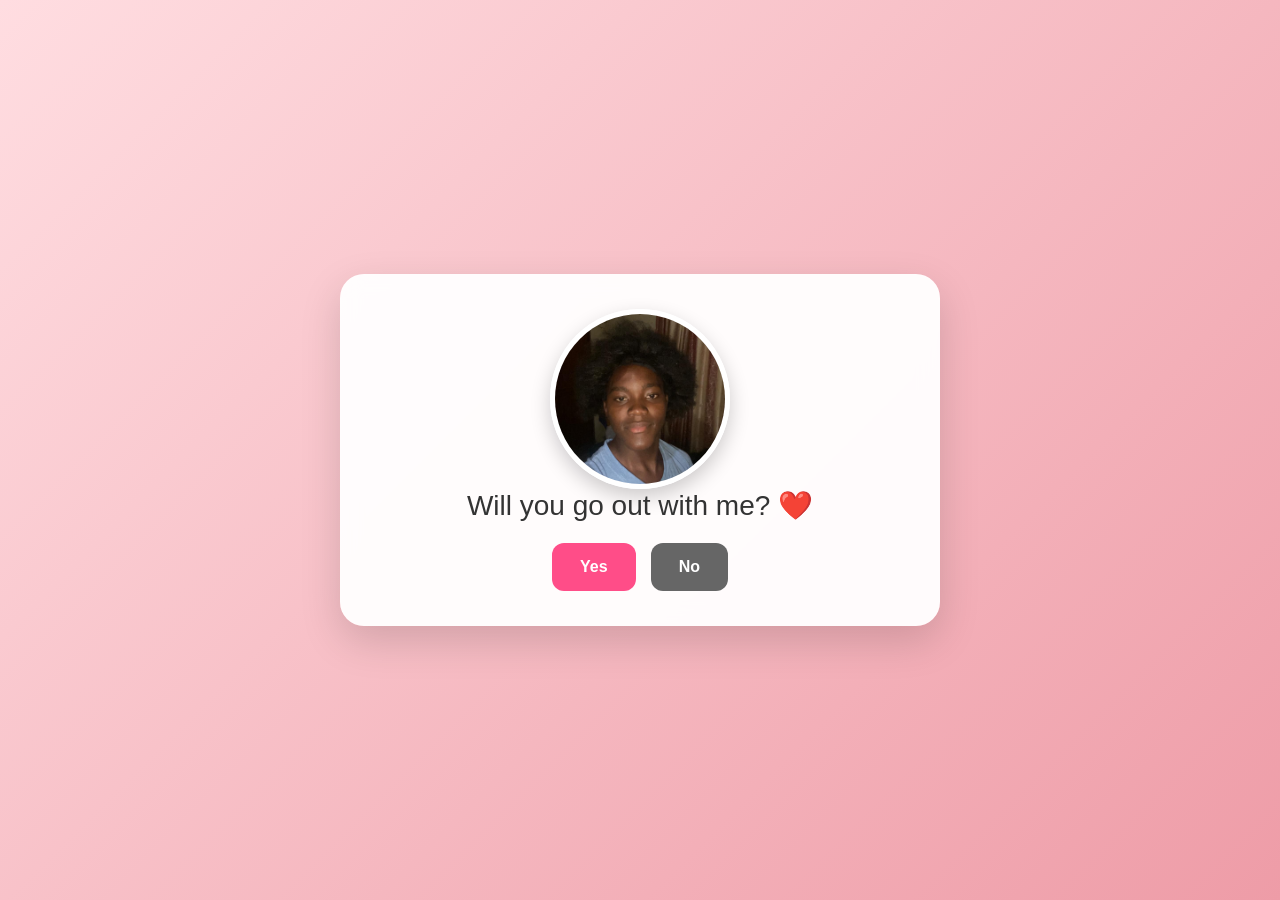
<file: index.html>
<!DOCTYPE html>
<html lang="en">
<head>
    <meta charset="UTF-8">
    <meta name="viewport" content="width=device-width, initial-scale=1.0">
    <title>Babygirl</title>

    <link href="https://cdn.jsdelivr.net/npm/bootstrap@5.3.8/dist/css/bootstrap.min.css" rel="stylesheet">
    <link rel="stylesheet" href="style.css">
</head>
<body>

    <div class="box">
        <img src="sivs.jpg" alt="Sivs" class="profile-pic">
        <h3>Will you go out with me? ❤️</h3>

        <div class="buttons">
            <a href="place.html">
                <button id="yesbtn">Yes</button>
            </a>
            <button id="nobtn">No</button>
        </div>
    </div>

    

    <script>
    const noBtn = document.getElementById("nobtn");
    const yesBtn = document.getElementById("yesbtn");
    const heading = document.querySelector("h3");

    let yesScale = 1;
    let firstMove = true;

    noBtn.addEventListener("mouseenter", () => {

        // On first hover, convert to absolute while keeping its current position
        if (firstMove) {
            const rect = noBtn.getBoundingClientRect();

            noBtn.style.position = "absolute";
            noBtn.style.left = rect.left + "px";
            noBtn.style.top = rect.top + "px";

            firstMove = false;
        }

        const maxX = window.innerWidth - noBtn.offsetWidth;
        const maxY = window.innerHeight - noBtn.offsetHeight;

        noBtn.style.left = Math.random() * maxX + "px";
        noBtn.style.top = Math.random() * maxY + "px";

        yesScale += 0.3;
        yesBtn.style.transform = `scale(${yesScale})`;

        if (yesScale > 1.5) {
            yesBtn.textContent = "Please? 🥺";
        }

        if (yesScale > 2.0) {
            yesBtn.textContent = "Pretty Please? ❤️";
            heading.textContent = "Come on, the answer is obvious 😄";
        }

        if (yesScale > 2.5) {
            yesBtn.textContent = "You Know You Want To 😘";
        }
    });    
    </script>

</body>
</html>
</file>
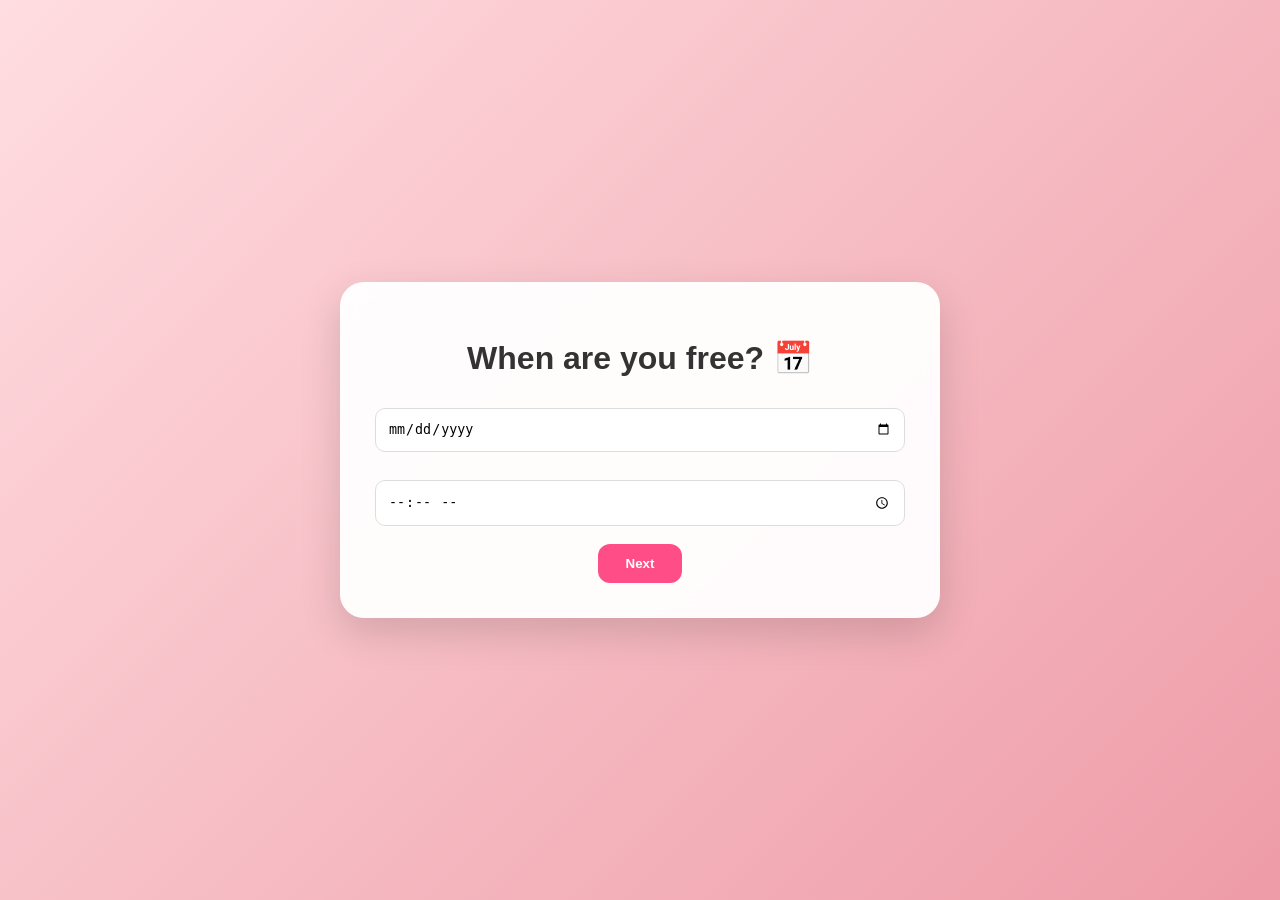
<file: date.html>
<!DOCTYPE html><html><head><meta charset="UTF-8"><meta name="viewport" content="width=device-width, initial-scale=1"><link rel="stylesheet" href="style.css"><title>Date Planner</title></head><body><div class="box"><h1>When are you free? 📅</h1><form action="food.html"><input type="date" required><input type="time" required><button class="ok" type="submit">Next</button></form></div></body></html>
</file>
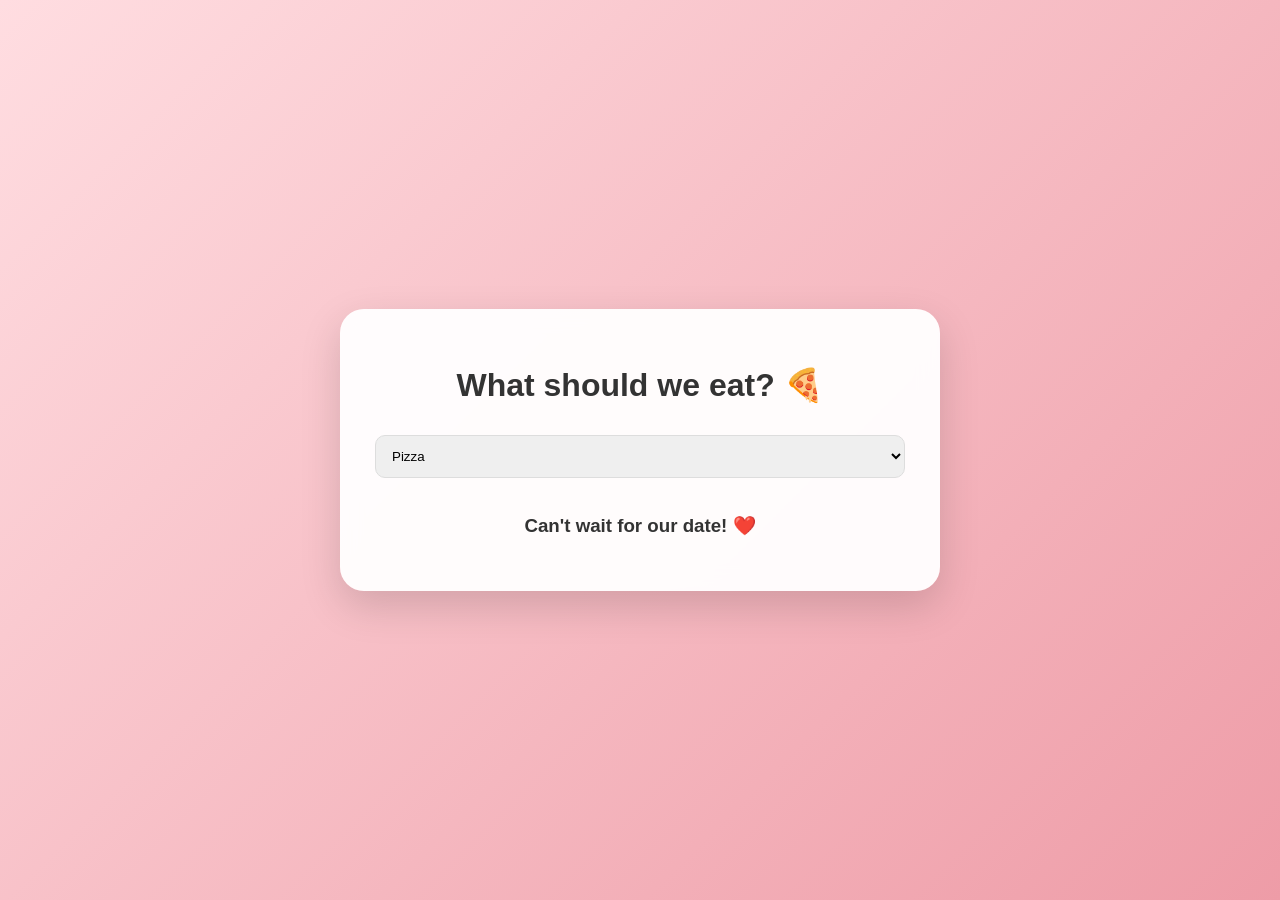
<file: food.html>
<!DOCTYPE html><html><head><meta charset="UTF-8"><meta name="viewport" content="width=device-width, initial-scale=1"><link rel="stylesheet" href="style.css"><title>Food Choice</title></head><body><div class="box"><h1>What should we eat? 🍕</h1><select><option>Pizza</option><option>Burgers</option><option>Chicken & Chips</option><option>Sushi</option><option>Surprise Me</option></select><h3>Can't wait for our date! ❤️</h3></div></body></html>
</file>
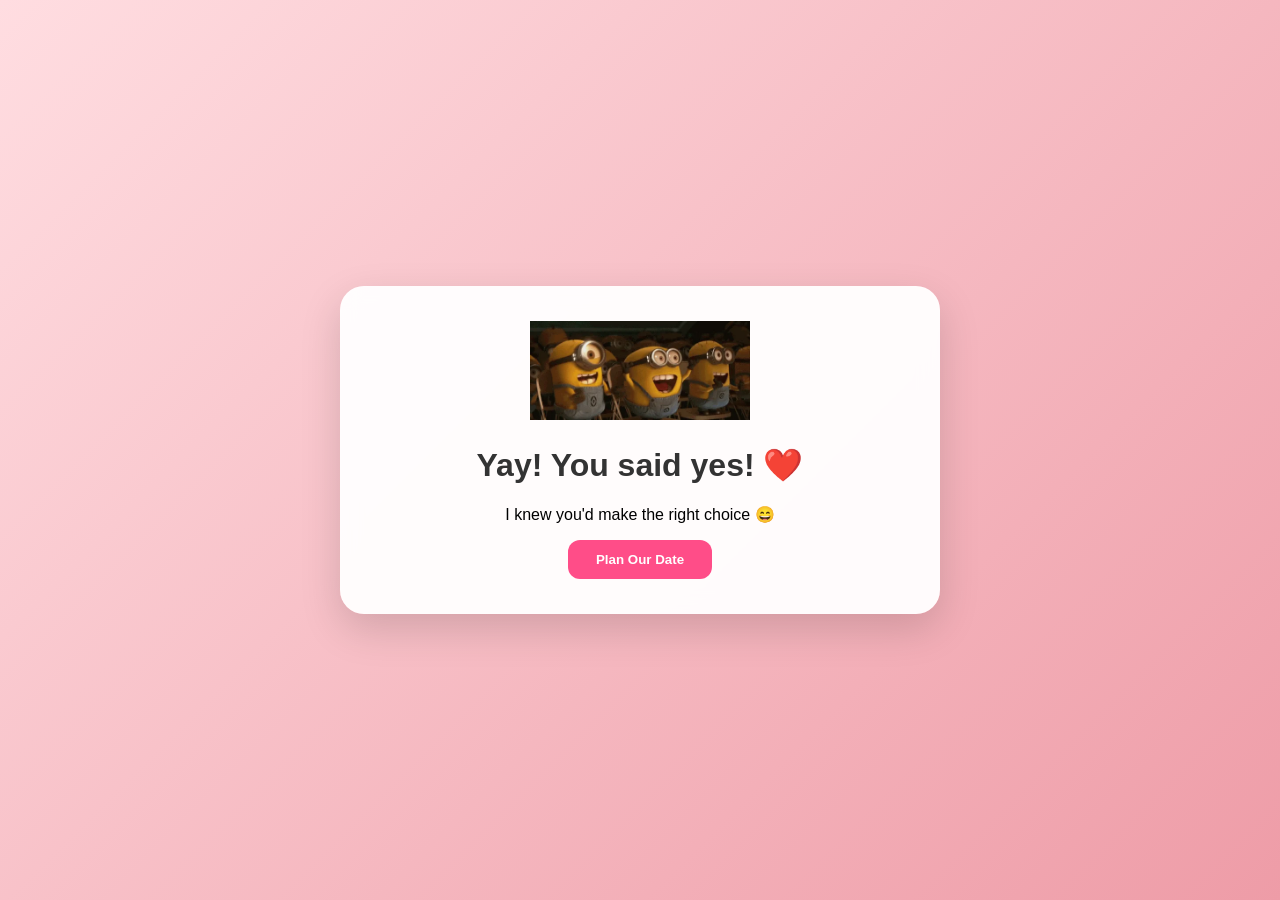
<file: place.html>
<!DOCTYPE html><html><head><meta charset="UTF-8"><meta name="viewport" content="width=device-width, initial-scale=1"><link rel="stylesheet" href="style.css"><title>Yay!</title></head><body><div class="box"><img src="celebration-gif.webp" class="gif"><h1>Yay! You said yes! ❤️</h1><p>I knew you'd make the right choice 😄</p><a href="date.html"><button class="ok">Plan Our Date</button></a></div></body></html>
</file>
<file: style.css>
*{box-sizing:border-box}
body{
margin:0;min-height:100vh;display:flex;justify-content:center;align-items:center;
font-family:Segoe UI,Arial,sans-serif;
background:linear-gradient(135deg,#ffdde1,#ee9ca7);
padding:20px;
}
.box{
width:min(600px,95vw);
background:rgba(255,255,255,.95);
padding:35px;
border-radius:24px;
box-shadow:0 15px 40px rgba(0,0,0,.15);
text-align:center;
backdrop-filter:blur(10px);
}
h1,h2,h3{color:#333}
.profile-pic{
width:180px;height:180px;border-radius:50%;object-fit:cover;
border:5px solid white;box-shadow:0 8px 20px rgba(0,0,0,.2);
}
.buttons{display:flex;justify-content:center;gap:15px;flex-wrap:wrap;margin-top:20px}
button,.ok{
border:none;border-radius:12px;padding:12px 28px;font-weight:600;cursor:pointer;
transition:.3s;
}
#yesbtn,.ok{background:#ff4d88;color:white}
#yesbtn:hover,.ok:hover{transform:translateY(-2px)}
#nobtn{background:#666;color:white}
.gif{width:220px;max-width:100%}
input,select{
width:100%;padding:12px;margin:10px 0 18px;border:1px solid #ddd;border-radius:10px;
}
</file>
